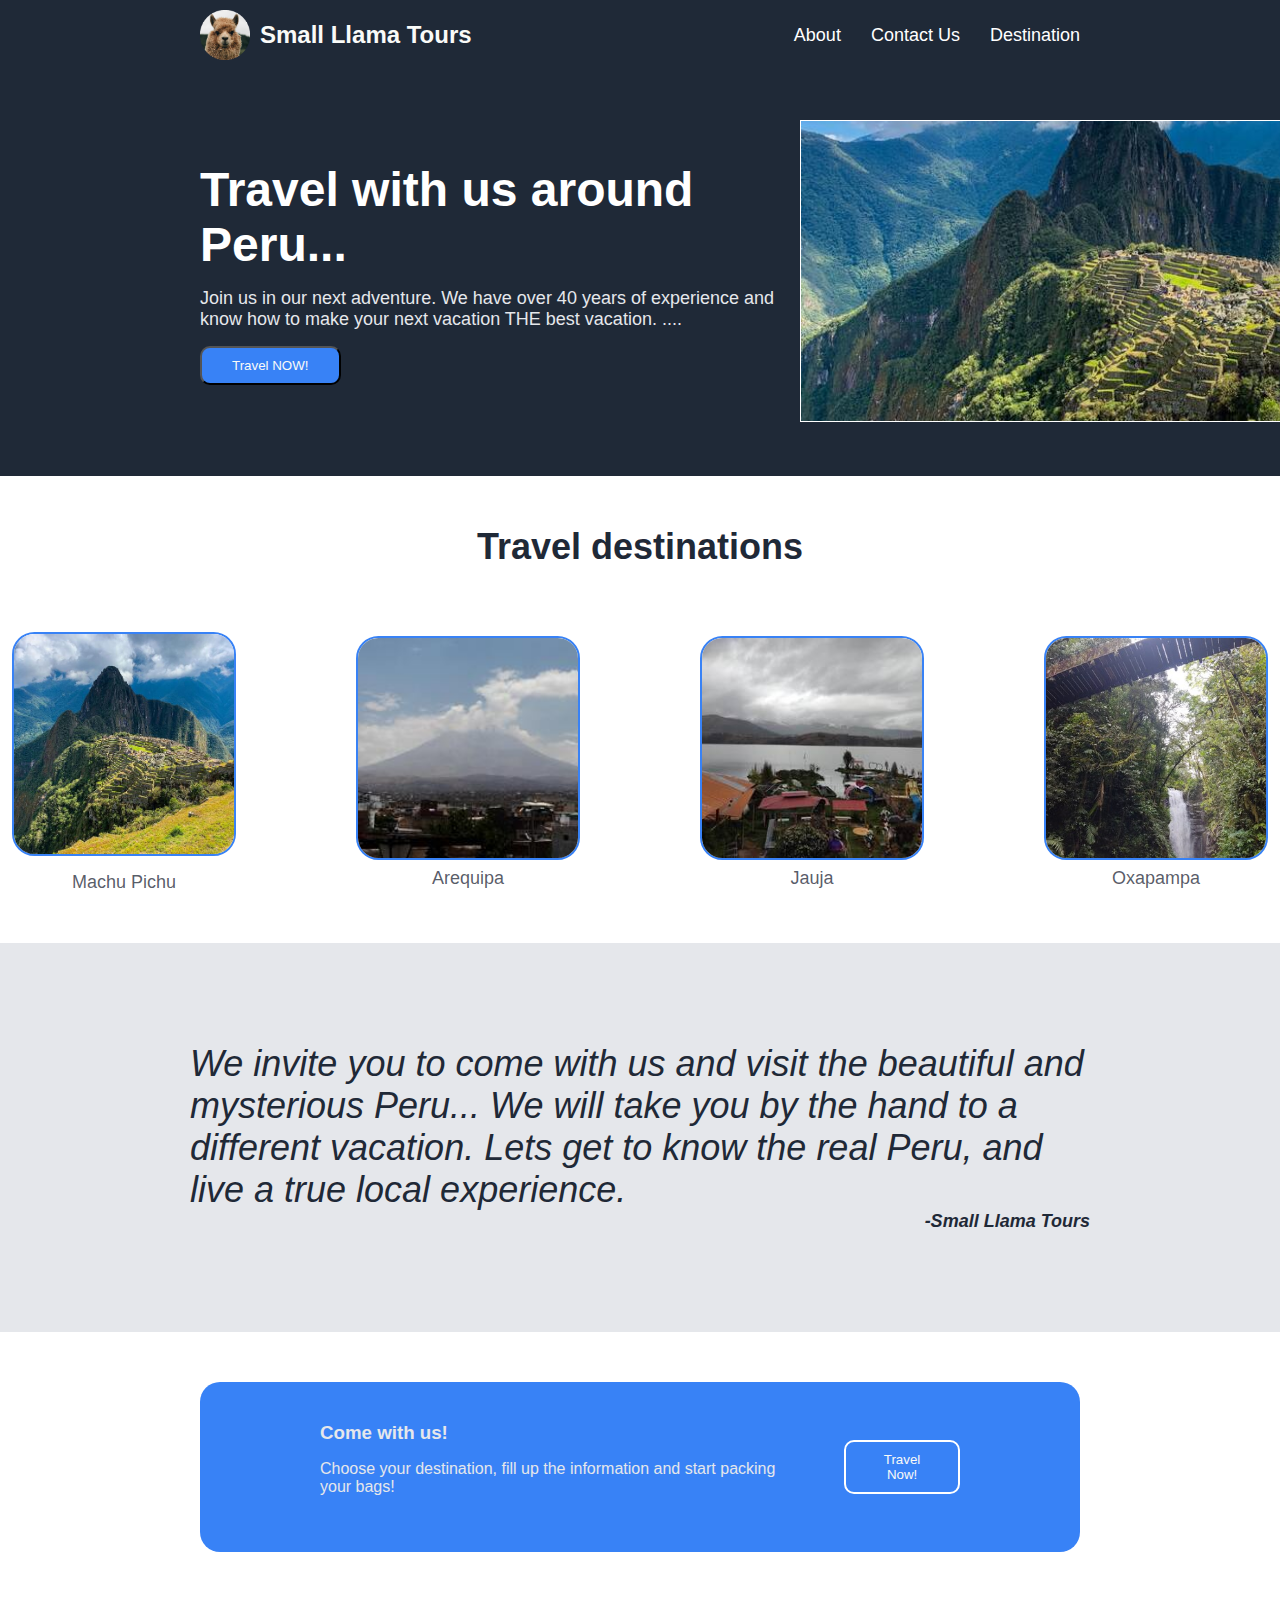
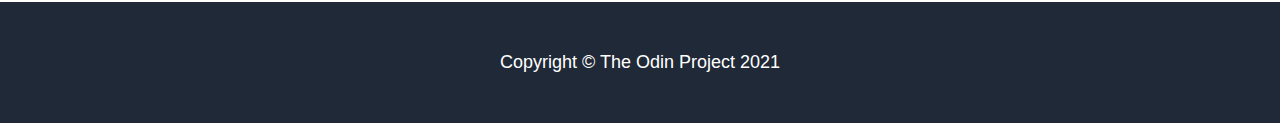
<file: index.html>
<!DOCTYPE html>
<html lang="en">

<head>
    <meta charset="UTF-8">
    <meta http-equiv="X-UA-Compatible" content="IE=edge">
    <meta name="viewport" content="width=device-width, initial-scale=1.0">
    <title>Small Llama Tours</title>
    <link rel="stylesheet" href="styles.css">
</head>


<body>

    <nav class="nav">

        <div class="header--logocontainer">
            <img src="images/Logos/logo.gif" alt="Llama Logo" class="header--logocontainer--llamalogo">
            <p>Small Llama Tours</p>

        </div>

        <div class="header--linkscontainer">
            <ul class="header--linkscontainer--links">

                <li><a href="comingsoon.html"> About</a></li>
                <li><a href="comingsoon.html"> Contact Us</a></li>
                <li><a href="comingsoon.html"> Destination</a></li>

            </ul>
        </div>

    </nav>

    <main class="main">

        <div class="main--intro">

            <div class="main--intro--left">
                <h1 class="main--intro--left">Travel with us around Peru...</h1>
                <p>Join us in our next adventure. We have over 40 years of experience and
                    know how to make your next vacation THE best vacation. ....</p>
                <button class="main--intro--left--button">Travel NOW!</button>
            </div>


            <div class="main--intro--right">
                <img src="images/Cuzco/machupichu.jpg" alt="MachuPichu" class="main--intro--right--image">

            </div>
        </div>

        <div class="main--destinations">

            <h2 class="main--destinations--title"> Travel destinations</h2>

            <div class="main--destinations--container">
                <div class="main--destinations--container--site">

                    <img src="images/Cuzco/machupichu.jpg" alt="Machu Pichu - Peru"
                        class="main--destinations--container--site--image">
                    <div class=></div>
                    <div class="main--destinations--container--site--text"> Machu Pichu</div>

                </div>
                <div class="main--destinations--container--site">
                    <img src="images/Arequipa/arequipa_volcan_small.jpg" alt="Volcan - Arequipa"
                        class="main--destinations--container--site--image">
                    <div class="main--destinations--container--site--text"> Arequipa</div>
                </div>
                <div class="main--destinations--container--site">
                    <img src="images/Jauja/lago_small.jpg" alt="Lago - Jauja"
                        class="main--destinations--container--site--image">
                    <div class="main--destinations--container--site--text"> Jauja</div>
                </div>
                <div class="main--destinations--container--site">
                    <img src="images/Oxapampa/vegetacion_puente_small.jpg" alt="Puente - Oxapampa"
                        class="main--destinations--container--site--image">
                    <div class="main--destinations--container--site--text"> Oxapampa</div>
                </div>

            </div>


        </div>

        <div class="main--quote">
            <div class="main--quote--text">
                <p>We invite you to come with us and visit the beautiful and mysterious Peru...
                    We will take you by the hand to a different vacation. Lets get to know the real Peru,
                    and live a true local experience. </p>

                <p class="main--slogan--author"> -Small Llama Tours</p>
            </div>


        </div>

        <div class="main--signup">

            <div class="main--signup--container">

                <div class="main--signup--container--text">
                    <h3>Come with us!</h3>
                    <p>Choose your destination, fill up the information and start packing your bags!</p>
                </div>

                <div class="main--signup--container--button">
                    <button> Travel Now!</button>

                </div>

            </div>

        </div>



    </main>

    <footer class="footer">


        <div class="footer--copyright">
            <p>Copyright &#169 The Odin Project 2021</p>

        </div>

    </footer>

</body>




</html>
</file>
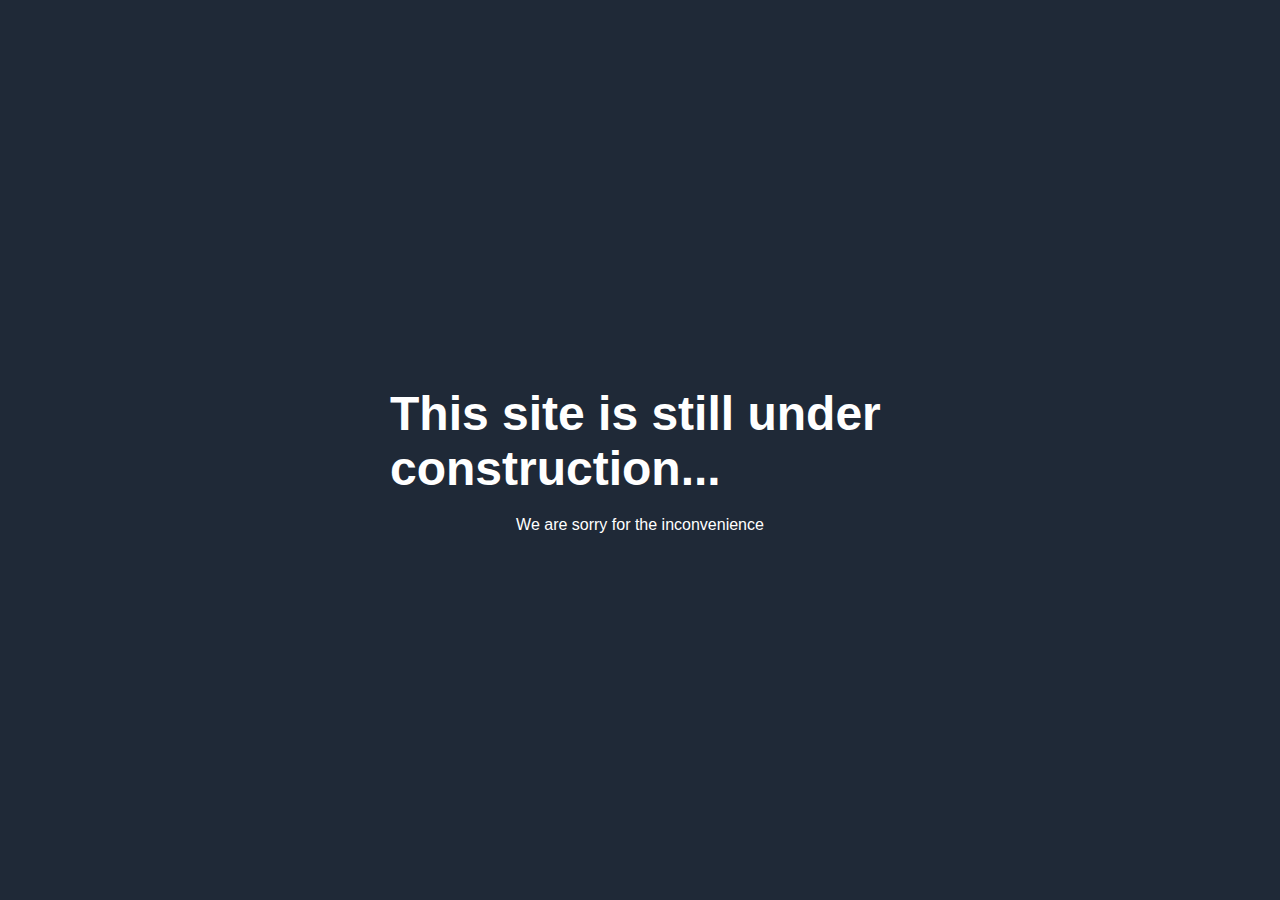
<file: comingsoon.html>
<!DOCTYPE html>
<html lang="en">

<head>
    <meta charset="UTF-8">
    <meta http-equiv="X-UA-Compatible" content="IE=edge">
    <meta name="viewport" content="width=device-width, initial-scale=1.0">
    <title>Small Llama Tours - Under Construction</title>
    <link rel="stylesheet" href="styles.css">
</head>

<body class="comingsoon--body">

    <main class="comingsoon">

        <h1>This site is still under construction...</h1>
        <p>We are sorry for the inconvenience</p>


    </main>

</body>

</html>
</file>
<file: styles.css>
* {
    padding: 0;
    margin: 0;
}

body,
html {
    min-height: 100vh;

}

html {
    font-family: Arial, Helvetica, sans-serif;
}

body {
    display: flex;
    flex-direction: column;
}



/* Navigation bar styling.  */
.nav,
footer {
    display: flex;
    background-color: #1f2937;
}

.nav {
    justify-content: space-between;
    align-items: center;
    padding: 10px 200px;
}


.header--logocontainer {
    display: flex;
    justify-content: center;
    align-items: center;
    font-size: 24px;
    color: #f9faf8;
    font-weight: bolder;
    gap: 10px;

}

.header--logocontainer--llamalogo {
    width: 50px;
    height: auto;
}

.nav ul {
    display: flex;
    list-style: none;
    color: white;
    gap: 30px;
    font-size: 18px;
    color: #f9faf8;


}

.nav a {
    text-decoration: none;
    color: white;

}

.nav a:hover {
    text-decoration: underline;
}

/* Main Body styling.  At first, main  was not using full browser lenght. Had to use 100vh on 
html and body, as well as flex: 1 on .main class*/



.main {
    display: flex;
    flex-direction: column;
    flex: 1;


}

/* Main--Intro styling.  */

.main--intro {
    display: flex;
    justify-content: space-between;
    align-items: center;
    background-color: #1f2937;
    color: #f9faf8;
    padding: 50px 200px;

}


.main--intro--right--image {
    width: 700px;
    height: 300px;
    object-fit: cover;
    border: 1px solid white;
}

h1 {
    font-size: 48px;
    font-weight: bolder;
    color: white;
    width: 500px;
}


.main--intro--left p {
    font-size: 18px;
    color: #e5e7eb;
    width: 600px;
    margin: 16px 0 16px 0;


}

.main--intro--left button {
    background-color: #3882f6;
    color: #f9faf8;
    padding: 10px 30px;
    border-radius: 10px;


}

/* Main--Destinations styling.  */

.main--destinations {
    display: flex;
    flex-direction: column;
    gap: 64px;
    padding: 50px 200px;
}

.main--destinations--title {
    text-align: center;
    font-size: 36px;
    font-weight: bolder;
    color: #1f2937;
}


.main--destinations--container {
    display: flex;
    justify-content: center;
    align-items: center;
    gap: 120px;
}


.main--destinations--container--site {
    display: flex;
    flex-direction: column;
    justify-content: center;
    align-items: center;
    gap: 8px;
}

.main--destinations--container--site--image {
    width: 220px;
    height: 220px;
    object-fit: cover;
    border-radius: 10%;
    border: 2px solid #3882f6;

}

.main--destinations--container--site--text {
    display: flex;
    justify-content: center;
    font-size: 18px;
    font-weight: lighter;
    color: #1f2937c2;

}

/* Main--Quote styling.  */

.main--quote {
    display: flex;
    flex-direction: column;
    justify-content: center;
    align-items: center;
    background-color: #e5e7eb;
    padding: 100px 200px;

}


.main--quote--text {
    font-size: 36px;
    font-style: italic;
    font-weight: lighter;
    color: #1f2937;
    width: 900px;
    height: auto;
}

.main--slogan--author {
    text-align: right;
    font-size: 18px;
    font-weight: bold;
}



/* Main--signup styling.  */

.main--signup {
    display: flex;
    justify-content: center;
    align-items: center;
    padding: 50px 200px;


}


.main--signup button {
    background-color: #3882f6;
    color: #f9faf8;
    padding: 10px 30px;
    border-radius: 10px;
    border: 2px solid white;

}

.main--signup--container {
    display: flex;
    background-color: #3882f6;
    padding: 40px 120px;
    border-radius: 20px;
    justify-content: center;
    align-items: center;
    gap: 64px;
    color: #e5e7eb;
}

.main--signup--container p {
    margin: 16px 0;

}

.footer {
    display: flex;
    justify-content: center;
    align-items: center;
    font-size: 18px;
    color: white;
    padding: 50px 200px;

}

/* COMING SOON PAGE.*/
.comingsoon--body {
    background-color: #1f2937;
    display: flex;
    justify-content: center;
    align-items: center;
    color: white;
}

.comingsoon--body h1 {
    margin: 20px 0;
}

.comingsoon--body p {
    text-align: center;
}
</file>
